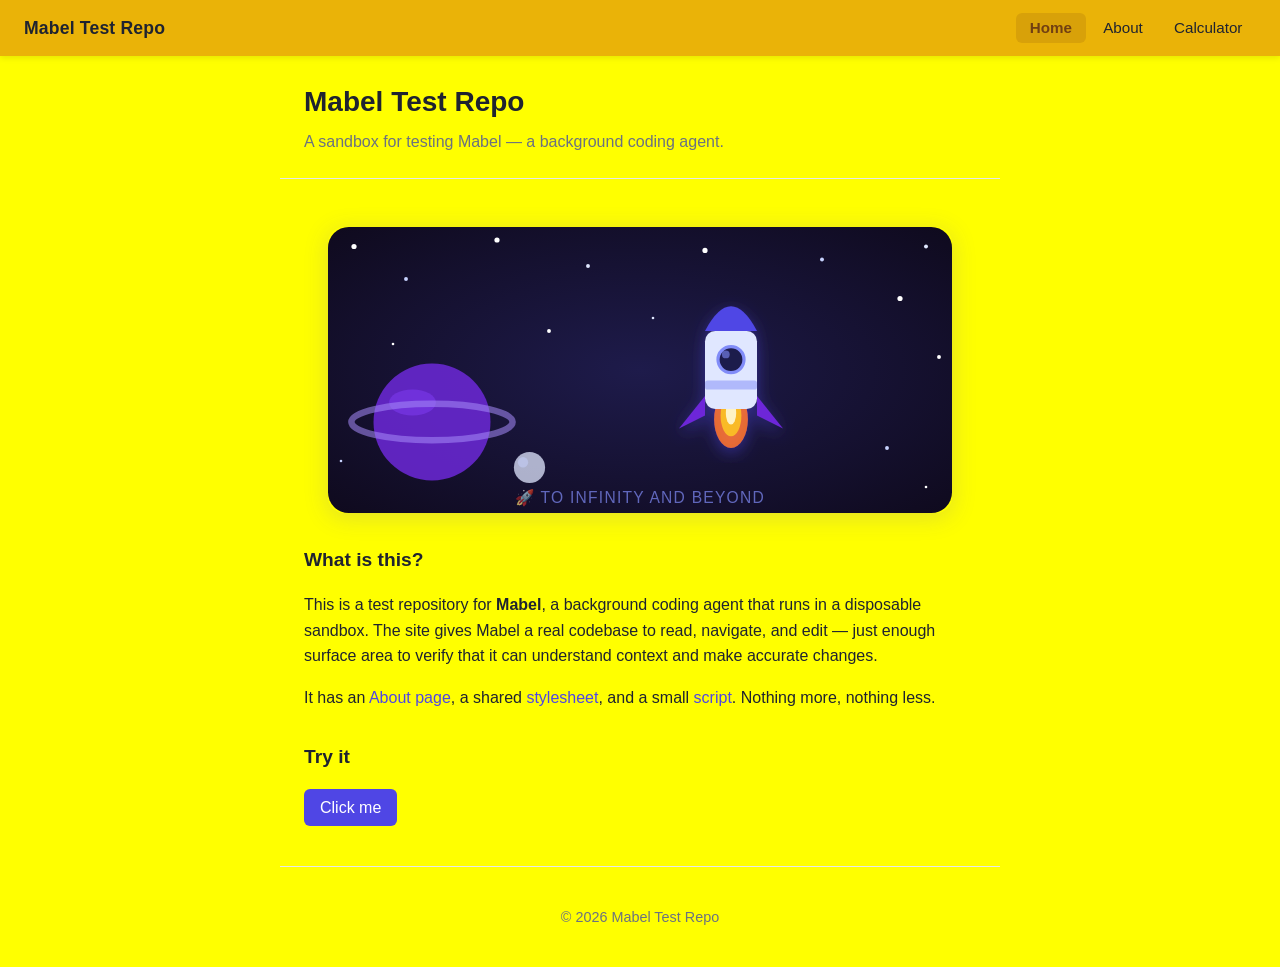
<file: index.html>
<!DOCTYPE html>
<html lang="en">
<head>
  <meta charset="UTF-8">
  <meta name="viewport" content="width=device-width, initial-scale=1.0">
  <title>Home — Mabel Test Repo</title>
  <meta name="description" content="A test repository for Mabel, a background coding agent that runs in a disposable sandbox.">
  <link rel="icon" type="image/svg+xml" href="favicon.svg">
  <link rel="stylesheet" href="styles.css">
</head>
<body>

  <nav class="navbar">
    <a class="nav-brand" href="index.html">Mabel Test Repo</a>
    <button class="nav-toggle" id="nav-toggle" aria-label="Toggle navigation" aria-expanded="false">
      <span></span>
      <span></span>
      <span></span>
    </button>
    <ul class="nav-links" id="nav-links">
      <li><a href="index.html" class="active">Home</a></li>
      <li><a href="about.html">About</a></li>
      <li><a href="calculator.html">Calculator</a></li>
    </ul>
  </nav>

  <header>
    <h1>Mabel Test Repo</h1>
    <p class="subtitle">A sandbox for testing Mabel — a background coding agent.</p>
  </header>

  <main>

    <!-- ✨ Fun SVG: animated rocket scene ✨ -->
    <div class="rocket-scene" aria-label="Animated rocket flying through space">
      <svg xmlns="http://www.w3.org/2000/svg" viewBox="0 0 480 220" role="img" aria-hidden="true">
        <defs>
          <!-- Stars twinkle -->
          <style>
            .star { animation: twinkle 2s infinite ease-in-out alternate; }
            .star:nth-child(2)  { animation-delay: 0.4s; }
            .star:nth-child(3)  { animation-delay: 0.8s; }
            .star:nth-child(4)  { animation-delay: 1.2s; }
            .star:nth-child(5)  { animation-delay: 1.6s; }
            .star:nth-child(6)  { animation-delay: 0.2s; }
            .star:nth-child(7)  { animation-delay: 1.0s; }
            .star:nth-child(8)  { animation-delay: 1.8s; }
            @keyframes twinkle {
              from { opacity: 0.2; r: 1.5px; }
              to   { opacity: 1;   r: 2.5px; }
            }

            /* Rocket floats up and down */
            .rocket-group {
              animation: float 3s ease-in-out infinite alternate;
              transform-origin: 340px 110px;
            }
            @keyframes float {
              from { transform: translateY(-8px) rotate(-5deg); }
              to   { transform: translateY( 8px) rotate( 5deg); }
            }

            /* Flame flicker */
            .flame-outer {
              animation: flicker 0.18s infinite alternate;
              transform-origin: 310px 140px;
            }
            .flame-inner {
              animation: flicker2 0.22s infinite alternate;
              transform-origin: 310px 140px;
            }
            @keyframes flicker {
              from { transform: scaleY(1)   scaleX(1);   opacity: 0.95; }
              to   { transform: scaleY(1.2) scaleX(0.85); opacity: 1;   }
            }
            @keyframes flicker2 {
              from { transform: scaleY(0.9) scaleX(1.1); opacity: 0.8; }
              to   { transform: scaleY(1.3) scaleX(0.8); opacity: 1;   }
            }

            /* Planet slow spin */
            .planet-ring {
              animation: spin 12s linear infinite;
              transform-origin: 80px 150px;
            }
            @keyframes spin {
              from { transform: rotate(-20deg); }
              to   { transform: rotate(340deg); }
            }

            /* Shooting star */
            .shoot {
              animation: shoot 4s linear infinite;
              opacity: 0;
            }
            @keyframes shoot {
              0%   { transform: translate(0,   0);   opacity: 0; }
              5%   { opacity: 1; }
              40%  { transform: translate(-180px, 40px); opacity: 0; }
              100% { transform: translate(-180px, 40px); opacity: 0; }
            }
          </style>

          <!-- Radial gradient for space background -->
          <radialGradient id="space-grad" cx="50%" cy="50%" r="70%">
            <stop offset="0%"   stop-color="#1e1b4b"/>
            <stop offset="100%" stop-color="#0f0a1e"/>
          </radialGradient>

          <!-- Glow filter -->
          <filter id="glow">
            <feGaussianBlur stdDeviation="3" result="blur"/>
            <feMerge><feMergeNode in="blur"/><feMergeNode in="SourceGraphic"/></feMerge>
          </filter>

          <!-- Soft shadow for rocket -->
          <filter id="shadow">
            <feDropShadow dx="0" dy="4" stdDeviation="6" flood-color="#4f46e5" flood-opacity="0.5"/>
          </filter>
        </defs>

        <!-- Space background -->
        <rect width="480" height="220" rx="16" fill="url(#space-grad)"/>

        <!-- Stars -->
        <circle class="star" cx="20"  cy="15"  r="2"   fill="#fff"/>
        <circle class="star" cx="60"  cy="40"  r="1.5" fill="#c7d2fe"/>
        <circle class="star" cx="130" cy="10"  r="2"   fill="#fff"/>
        <circle class="star" cx="200" cy="30"  r="1.5" fill="#e0e7ff"/>
        <circle class="star" cx="290" cy="18"  r="2"   fill="#fff"/>
        <circle class="star" cx="380" cy="25"  r="1.5" fill="#c7d2fe"/>
        <circle class="star" cx="440" cy="55"  r="2"   fill="#fff"/>
        <circle class="star" cx="460" cy="15"  r="1.5" fill="#e0e7ff"/>
        <circle class="star" cx="170" cy="80"  r="1.5" fill="#fff"/>
        <circle class="star" cx="430" cy="170" r="1.5" fill="#c7d2fe"/>
        <circle class="star" cx="50"  cy="90"  r="1"   fill="#fff"/>
        <circle class="star" cx="250" cy="70"  r="1"   fill="#e0e7ff"/>
        <circle class="star" cx="470" cy="100" r="1.5" fill="#fff"/>
        <circle class="star" cx="10"  cy="180" r="1"   fill="#c7d2fe"/>
        <circle class="star" cx="460" cy="200" r="1"   fill="#fff"/>

        <!-- Shooting star -->
        <g class="shoot" filter="url(#glow)">
          <line x1="450" y1="50" x2="420" y2="65" stroke="#fff" stroke-width="2" stroke-linecap="round" opacity="0.8"/>
          <circle cx="452" cy="49" r="2" fill="#fff"/>
        </g>

        <!-- Planet (bottom-left) -->
        <circle cx="80" cy="150" r="45" fill="#6d28d9" opacity="0.85"/>
        <!-- Planet highlight -->
        <ellipse cx="65" cy="135" rx="18" ry="10" fill="#7c3aed" opacity="0.6"/>
        <!-- Planet ring -->
        <ellipse class="planet-ring" cx="80" cy="150" rx="62" ry="14"
                 fill="none" stroke="#a78bfa" stroke-width="5" opacity="0.55"/>

        <!-- Small moon -->
        <circle cx="155" cy="185" r="12" fill="#e0e7ff" opacity="0.75"/>
        <circle cx="150" cy="181" r="4"  fill="#c7d2fe" opacity="0.5"/>

        <!-- ── Rocket group (floats) ── -->
        <g class="rocket-group" filter="url(#shadow)">

          <!-- Flame outer -->
          <ellipse class="flame-outer" cx="310" cy="148" rx="13" ry="22"
                   fill="#f97316" opacity="0.9"/>
          <!-- Flame middle -->
          <ellipse class="flame-inner" cx="310" cy="145" rx="8" ry="16"
                   fill="#fbbf24" opacity="0.95"/>
          <!-- Flame core -->
          <ellipse cx="310" cy="143" rx="4" ry="9" fill="#fef3c7" opacity="1"/>

          <!-- Rocket body -->
          <rect x="290" y="80" width="40" height="60" rx="8" fill="#e0e7ff"/>

          <!-- Rocket nose cone -->
          <path d="M290 80 Q310 42 330 80 Z" fill="#4f46e5"/>

          <!-- Window -->
          <circle cx="310" cy="102" r="10" fill="#1e1b4b" stroke="#818cf8" stroke-width="2.5"/>
          <circle cx="306" cy="98"  r="3"  fill="#818cf8" opacity="0.6"/>

          <!-- Left fin -->
          <path d="M290 130 L270 155 L290 145 Z" fill="#6d28d9"/>
          <!-- Right fin -->
          <path d="M330 130 L350 155 L330 145 Z" fill="#6d28d9"/>

          <!-- Body stripe -->
          <rect x="290" y="118" width="40" height="7" rx="2" fill="#818cf8" opacity="0.5"/>
        </g>

        <!-- Label -->
        <text x="240" y="212" text-anchor="middle"
              font-family="Calibri, Candara, Segoe UI, sans-serif"
              font-size="12" fill="#818cf8" opacity="0.7" letter-spacing="0.08em">
          🚀 TO INFINITY AND BEYOND
        </text>
      </svg>
    </div>
    <!-- end SVG -->

    <section>
      <h2>What is this?</h2>
      <p>
        This is a test repository for <strong>Mabel</strong>, a background coding agent that runs
        in a disposable sandbox. The site gives Mabel a real codebase to read, navigate, and edit —
        just enough surface area to verify that it can understand context and make accurate changes.
      </p>
      <p>
        It has an <a href="about.html">About page</a>, a shared
        <a href="styles.css">stylesheet</a>, and a small <a href="script.js">script</a>.
        Nothing more, nothing less.
      </p>
    </section>

    <section>
      <h2>Try it</h2>
      <button id="greet-btn" type="button">Click me</button>
      <p id="greet-output" aria-live="polite"></p>
    </section>
  </main>

  <footer>
    <p>&copy; <span id="year"></span> Mabel Test Repo</p>
  </footer>

  <script src="script.js"></script>
</body>
</html>
</file>
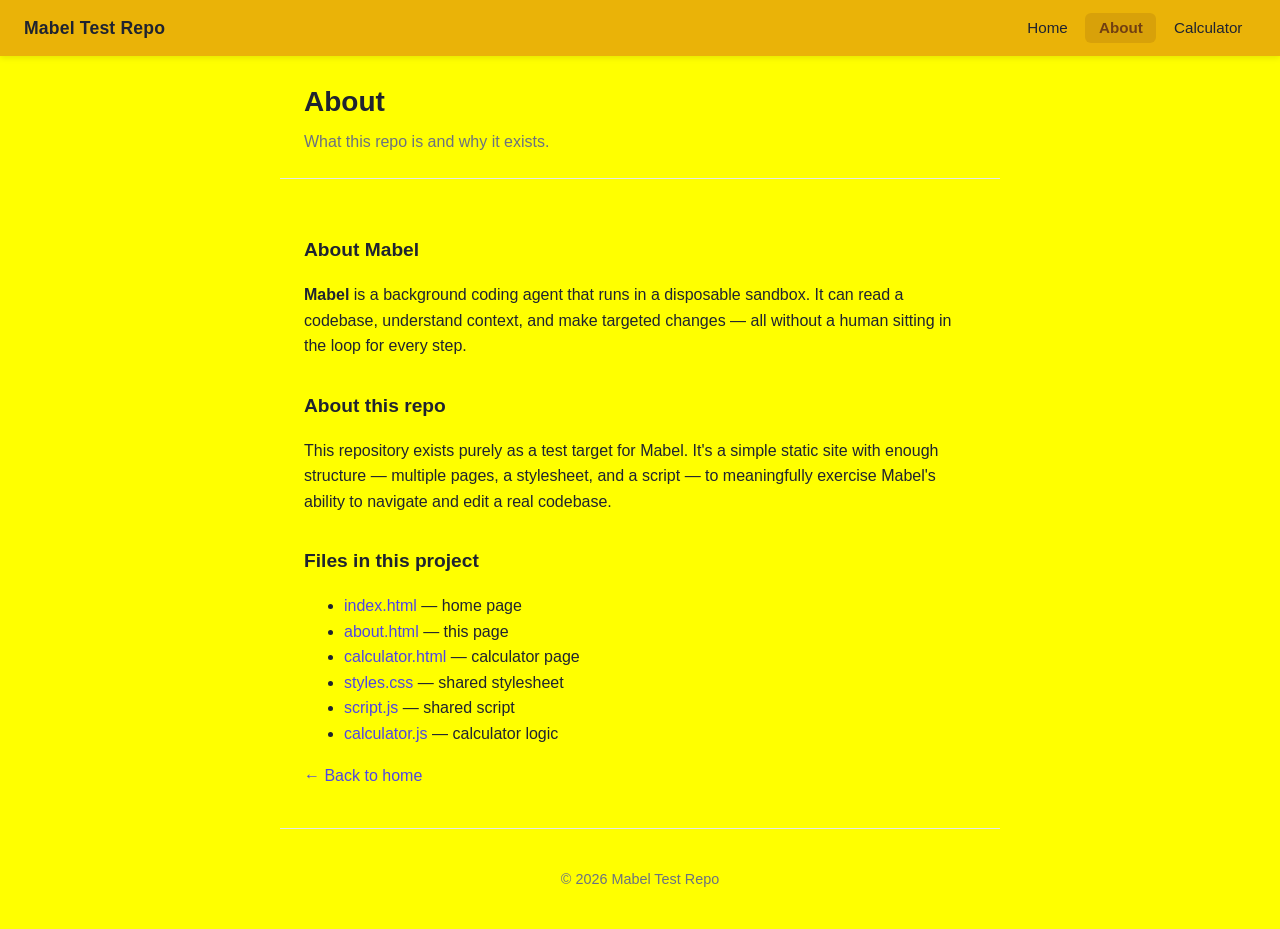
<file: about.html>
<!DOCTYPE html>
<html lang="en">
<head>
  <meta charset="UTF-8">
  <meta name="viewport" content="width=device-width, initial-scale=1.0">
  <title>About — Mabel Test Repo</title>
  <meta name="description" content="About this test repository for Mabel, a background coding agent that runs in a disposable sandbox.">
  <link rel="icon" type="image/svg+xml" href="favicon.svg">
  <link rel="stylesheet" href="styles.css">
</head>
<body>

  <nav class="navbar">
    <a class="nav-brand" href="index.html">Mabel Test Repo</a>
    <button class="nav-toggle" id="nav-toggle" aria-label="Toggle navigation" aria-expanded="false">
      <span></span>
      <span></span>
      <span></span>
    </button>
    <ul class="nav-links" id="nav-links">
      <li><a href="index.html">Home</a></li>
      <li><a href="about.html" class="active">About</a></li>
      <li><a href="calculator.html">Calculator</a></li>
    </ul>
  </nav>

  <header>
    <h1>About</h1>
    <p class="subtitle">What this repo is and why it exists.</p>
  </header>

  <main>
    <section>
      <h2>About Mabel</h2>
      <p>
        <strong>Mabel</strong> is a background coding agent that runs in a disposable sandbox.
        It can read a codebase, understand context, and make targeted changes — all without
        a human sitting in the loop for every step.
      </p>
    </section>

    <section>
      <h2>About this repo</h2>
      <p>
        This repository exists purely as a test target for Mabel. It's a simple static site
        with enough structure — multiple pages, a stylesheet, and a script — to meaningfully
        exercise Mabel's ability to navigate and edit a real codebase.
      </p>
    </section>

    <section>
      <h2>Files in this project</h2>
      <ul>
        <li><a href="index.html">index.html</a> — home page</li>
        <li><a href="about.html">about.html</a> — this page</li>
        <li><a href="calculator.html">calculator.html</a> — calculator page</li>
        <li><a href="styles.css">styles.css</a> — shared stylesheet</li>
        <li><a href="script.js">script.js</a> — shared script</li>
        <li><a href="calculator.js">calculator.js</a> — calculator logic</li>
      </ul>
    </section>

    <p><a href="index.html">← Back to home</a></p>
  </main>

  <footer>
    <p>&copy; <span id="year"></span> Mabel Test Repo</p>
  </footer>

  <script src="script.js"></script>
</body>
</html>
</file>
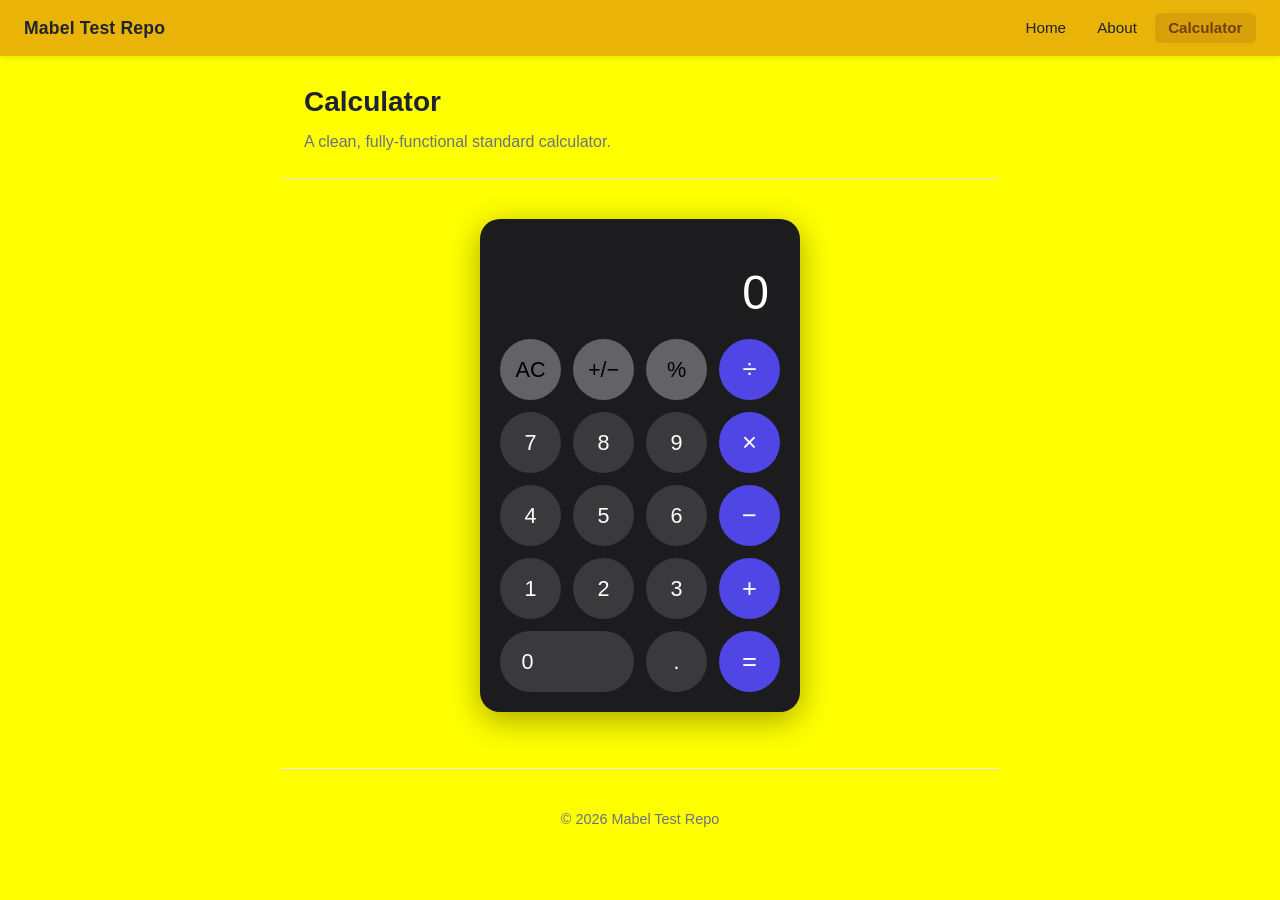
<file: calculator.html>
<!DOCTYPE html>
<html lang="en">
<head>
  <meta charset="UTF-8">
  <meta name="viewport" content="width=device-width, initial-scale=1.0">
  <title>Calculator — Mabel Test Repo</title>
  <meta name="description" content="A clean, fully-functional calculator built with HTML, CSS, and JavaScript.">
  <link rel="icon" type="image/svg+xml" href="favicon.svg">
  <link rel="stylesheet" href="styles.css">
</head>
<body>

  <nav class="navbar">
    <a class="nav-brand" href="index.html">Mabel Test Repo</a>
    <button class="nav-toggle" id="nav-toggle" aria-label="Toggle navigation" aria-expanded="false">
      <span></span>
      <span></span>
      <span></span>
    </button>
    <ul class="nav-links" id="nav-links">
      <li><a href="index.html">Home</a></li>
      <li><a href="about.html">About</a></li>
      <li><a href="calculator.html" class="active">Calculator</a></li>
    </ul>
  </nav>

  <header>
    <h1>Calculator</h1>
    <p class="subtitle">A clean, fully-functional standard calculator.</p>
  </header>

  <main>
    <div class="calc-wrapper">
      <div class="calc" role="application" aria-label="Calculator">

        <!-- Display -->
        <div class="calc-display">
          <div class="calc-expression" id="calc-expression" aria-live="polite"></div>
          <div class="calc-screen"     id="calc-screen"     aria-live="assertive" aria-atomic="true">0</div>
        </div>

        <!-- Button grid -->
        <div class="calc-grid" id="calc-grid">

          <!-- Row 1 -->
          <button class="calc-btn btn-secondary" data-action="clear"   aria-label="All clear">AC</button>
          <button class="calc-btn btn-secondary" data-action="sign"    aria-label="Toggle sign">+/−</button>
          <button class="calc-btn btn-secondary" data-action="percent" aria-label="Percent">%</button>
          <button class="calc-btn btn-operator"  data-action="op" data-op="÷" aria-label="Divide">÷</button>

          <!-- Row 2 -->
          <button class="calc-btn" data-action="digit" data-digit="7">7</button>
          <button class="calc-btn" data-action="digit" data-digit="8">8</button>
          <button class="calc-btn" data-action="digit" data-digit="9">9</button>
          <button class="calc-btn btn-operator" data-action="op" data-op="×" aria-label="Multiply">×</button>

          <!-- Row 3 -->
          <button class="calc-btn" data-action="digit" data-digit="4">4</button>
          <button class="calc-btn" data-action="digit" data-digit="5">5</button>
          <button class="calc-btn" data-action="digit" data-digit="6">6</button>
          <button class="calc-btn btn-operator" data-action="op" data-op="−" aria-label="Subtract">−</button>

          <!-- Row 4 -->
          <button class="calc-btn" data-action="digit" data-digit="1">1</button>
          <button class="calc-btn" data-action="digit" data-digit="2">2</button>
          <button class="calc-btn" data-action="digit" data-digit="3">3</button>
          <button class="calc-btn btn-operator" data-action="op" data-op="+" aria-label="Add">+</button>

          <!-- Row 5 -->
          <button class="calc-btn btn-zero" data-action="digit" data-digit="0" aria-label="Zero">0</button>
          <button class="calc-btn" data-action="decimal" aria-label="Decimal point">.</button>
          <button class="calc-btn btn-accent" data-action="equals" aria-label="Equals">=</button>

        </div>
      </div>
    </div>
  </main>

  <footer>
    <p>&copy; <span id="year"></span> Mabel Test Repo</p>
  </footer>

  <script src="script.js"></script>
  <script src="calculator.js"></script>
</body>
</html>
</file>
<file: styles.css>
:root {
  --bg: #ffff00;
  --fg: #1f2330;
  --accent: #4f46e5;
  --muted: #6b7280;
  --nav-bg: #eab308;
  --nav-fg: #1f2330;
  --nav-active: #713f12;
  --nav-hover: #713f12;
}

* { box-sizing: border-box; }

body {
  margin: 0;
  font-family: "Calibri", "Candara", "Segoe UI", "Optima", sans-serif;
  background: var(--bg);
  color: var(--fg);
  line-height: 1.6;
}

/* ── Navbar ─────────────────────────────────────────────────────── */
.navbar {
  display: flex;
  align-items: center;
  justify-content: space-between;
  background: var(--nav-bg);
  padding: 0 1.5rem;
  height: 56px;
  position: sticky;
  top: 0;
  z-index: 100;
  box-shadow: 0 2px 6px rgba(0, 0, 0, 0.10);
}

.nav-brand {
  color: var(--nav-fg);
  font-weight: 700;
  font-size: 1.1rem;
  text-decoration: none;
  white-space: nowrap;
  letter-spacing: 0.01em;
}
.nav-brand:hover { color: var(--nav-active); text-decoration: none; }

.nav-links {
  list-style: none;
  display: flex;
  gap: 0.25rem;
  margin: 0;
  padding: 0;
}

.nav-links a {
  color: var(--nav-fg);
  text-decoration: none;
  padding: 0.4rem 0.85rem;
  border-radius: 6px;
  font-size: 0.95rem;
  transition: background 0.15s, color 0.15s;
}
.nav-links a:hover {
  background: rgba(0, 0, 0, 0.07);
  color: var(--nav-active);
  text-decoration: none;
}
.nav-links a.active {
  background: rgba(113, 63, 18, 0.15);
  color: var(--nav-active);
  font-weight: 600;
}

/* Hamburger button (hidden on desktop) */
.nav-toggle {
  display: none;
  flex-direction: column;
  justify-content: center;
  gap: 5px;
  background: none;
  border: none;
  cursor: pointer;
  padding: 0.4rem;
  border-radius: 6px;
}
.nav-toggle span {
  display: block;
  width: 22px;
  height: 2px;
  background: var(--nav-fg);
  border-radius: 2px;
  transition: transform 0.2s, opacity 0.2s;
}
.nav-toggle:hover { background: rgba(0, 0, 0, 0.07); }

/* Mobile styles */
@media (max-width: 600px) {
  .nav-toggle {
    display: flex;
  }

  .nav-links {
    display: none;
    flex-direction: column;
    gap: 0;
    position: absolute;
    top: 56px;
    left: 0;
    right: 0;
    background: var(--nav-bg);
    padding: 0.5rem 1rem 1rem;
    box-shadow: 0 4px 8px rgba(0, 0, 0, 0.2);
  }
  .nav-links.open {
    display: flex;
  }
  .nav-links a {
    padding: 0.65rem 0.5rem;
    border-radius: 6px;
  }

  /* Animate hamburger → ✕ when open */
  .nav-toggle[aria-expanded="true"] span:nth-child(1) {
    transform: translateY(7px) rotate(45deg);
  }
  .nav-toggle[aria-expanded="true"] span:nth-child(2) {
    opacity: 0;
  }
  .nav-toggle[aria-expanded="true"] span:nth-child(3) {
    transform: translateY(-7px) rotate(-45deg);
  }
}

/* ── Page layout ─────────────────────────────────────────────────── */
header, main, footer {
  max-width: 720px;
  margin: 0 auto;
  padding: 1.5rem;
}

header {
  border-bottom: 1px solid #e5e7eb;
}

h1 { margin: 0 0 0.25rem; font-size: 1.75rem; }
h2 { margin-top: 2rem; font-size: 1.2rem; }

.subtitle { color: var(--muted); margin: 0; }

a { color: var(--accent); text-decoration: none; }
a:hover { text-decoration: underline; }

button {
  background: var(--accent);
  color: white;
  border: 0;
  padding: 0.6rem 1rem;
  border-radius: 6px;
  font-size: 1rem;
  cursor: pointer;
}
button:hover { opacity: 0.9; }

footer {
  border-top: 1px solid #e5e7eb;
  color: var(--muted);
  font-size: 0.9rem;
  text-align: center;
}

/* ── Calculator ──────────────────────────────────────────────────── */
.calc-wrapper {
  display: flex;
  justify-content: center;
  padding: 1rem 0 2rem;
}

.calc {
  background: #1c1c1e;
  border-radius: 20px;
  padding: 1.25rem;
  width: 320px;
  box-shadow: 0 8px 32px rgba(0, 0, 0, 0.35);
}

/* Display */
.calc-display {
  text-align: right;
  padding: 0.5rem 0.75rem 0.75rem;
  min-height: 88px;
  display: flex;
  flex-direction: column;
  justify-content: flex-end;
  gap: 2px;
}

.calc-expression {
  font-size: 0.9rem;
  color: #8e8e93;
  min-height: 1.2em;
  word-break: break-all;
}

.calc-screen {
  font-size: 3rem;
  font-weight: 300;
  color: #ffffff;
  letter-spacing: -0.02em;
  line-height: 1.1;
  word-break: break-all;
  transition: font-size 0.1s;
}

/* Shrink text when number is long */
.calc-screen.small { font-size: 2rem; }

/* Button grid */
.calc-grid {
  display: grid;
  grid-template-columns: repeat(4, 1fr);
  gap: 12px;
  margin-top: 0.5rem;
}

/* Base button */
.calc-btn {
  aspect-ratio: 1;
  border: none;
  border-radius: 50%;
  font-size: 1.35rem;
  font-weight: 400;
  cursor: pointer;
  transition: filter 0.1s, transform 0.08s;
  display: flex;
  align-items: center;
  justify-content: center;
  padding: 0;
  /* Override global button styles */
  background: #3a3a3c;
  color: #ffffff;
  line-height: 1;
}
.calc-btn:hover  { filter: brightness(1.2); opacity: 1; }
.calc-btn:active { transform: scale(0.93); filter: brightness(0.85); opacity: 1; }

/* Secondary (top row: AC, +/−, %) */
.calc-btn.btn-secondary {
  background: #636366;
  color: #000000;
}

/* Operator column */
.calc-btn.btn-operator {
  background: var(--accent);
  color: #ffffff;
  font-size: 1.6rem;
  font-weight: 300;
}

/* Equals button */
.calc-btn.btn-accent {
  background: var(--accent);
  color: #ffffff;
  font-size: 1.6rem;
}

/* Wide "0" button spans 2 columns */
.calc-btn.btn-zero {
  grid-column: span 2;
  aspect-ratio: unset;
  border-radius: 40px;
  justify-content: flex-start;
  padding-left: 1.35rem;
}

/* Active operator highlight */
.calc-btn.btn-operator.active-op {
  background: #ffffff;
  color: var(--accent);
}

/* Responsive: shrink a little on very small screens */
@media (max-width: 380px) {
  .calc { width: 290px; padding: 1rem; }
  .calc-grid { gap: 9px; }
  .calc-screen { font-size: 2.4rem; }
  .calc-btn { font-size: 1.15rem; }
}


/* ── Binary Calculator ───────────────────────────────────────────── */
.bin-calc-wrapper {
  display: flex;
  flex-wrap: wrap;
  justify-content: center;
  gap: 2rem;
  padding: 1rem 0 2rem;
}

/* ── Binary Calculator keypad ─────────────────────────────────────── */
.bin-calc {
  background: #1c1c1e;
  border-radius: 20px;
  padding: 1.25rem;
  width: 320px;
  box-shadow: 0 8px 32px rgba(0, 0, 0, 0.35);
  flex-shrink: 0;
}

/* Display */
.bin-display {
  text-align: right;
  padding: 0.5rem 0.75rem 0.75rem;
  min-height: 100px;
  display: flex;
  flex-direction: column;
  justify-content: flex-end;
  gap: 2px;
}

.bin-expression {
  font-size: 0.85rem;
  color: #8e8e93;
  min-height: 1.2em;
  word-break: break-all;
  font-family: "Courier New", Courier, monospace;
}

.bin-screen {
  font-size: 2.6rem;
  font-weight: 300;
  color: #ffffff;
  letter-spacing: 0.05em;
  line-height: 1.1;
  word-break: break-all;
  font-family: "Courier New", Courier, monospace;
  transition: font-size 0.1s;
}
.bin-screen.small { font-size: 1.6rem; }

.bin-decimal {
  font-size: 0.8rem;
  color: #636366;
  min-height: 1.1em;
  font-family: "Courier New", Courier, monospace;
}

/* Button grid */
.bin-grid {
  display: grid;
  grid-template-columns: repeat(4, 1fr);
  gap: 12px;
  margin-top: 0.5rem;
}

/* Base button */
.bin-btn {
  aspect-ratio: 1;
  border: none;
  border-radius: 50%;
  font-size: 1.35rem;
  font-weight: 400;
  cursor: pointer;
  transition: filter 0.1s, transform 0.08s;
  display: flex;
  align-items: center;
  justify-content: center;
  padding: 0;
  background: #3a3a3c;
  color: #ffffff;
  line-height: 1;
}
.bin-btn:hover  { filter: brightness(1.2); opacity: 1; }
.bin-btn:active { transform: scale(0.93); filter: brightness(0.85); opacity: 1; }

/* Secondary (AC, +/−, ⌫) */
.bin-btn.btn-secondary {
  background: #636366;
  color: #000000;
}

/* Operator column */
.bin-btn.btn-operator {
  background: var(--accent);
  color: #ffffff;
  font-size: 1.6rem;
  font-weight: 300;
}

/* Equals */
.bin-btn.btn-accent {
  background: var(--accent);
  color: #ffffff;
  font-size: 1.6rem;
}

/* Disabled (non-binary digits greyed out) */
.bin-btn.btn-disabled {
  background: #2c2c2e;
  color: #48484a;
  cursor: not-allowed;
  font-size: 1rem;
}
.bin-btn.btn-disabled:hover { filter: none; }

/* Wide "0" button spans 2 columns */
.bin-btn.bin-btn-zero {
  grid-column: span 2;
  aspect-ratio: unset;
  border-radius: 40px;
  justify-content: flex-start;
  padding-left: 1.35rem;
  font-size: 1.35rem;
}

/* Active operator highlight */
.bin-btn.btn-operator.active-op {
  background: #ffffff;
  color: var(--accent);
}

/* ── Base Converter panel ─────────────────────────────────────────── */
.bin-converter {
  background: var(--bg);
  border-radius: 16px;
  padding: 1.5rem 1.75rem;
  width: 280px;
  box-shadow: 0 4px 16px rgba(0, 0, 0, 0.08);
  flex-shrink: 0;
  align-self: flex-start;
}

.bin-converter h2 {
  margin: 0 0 0.25rem;
  font-size: 1.1rem;
  color: var(--fg);
}

.converter-hint {
  font-size: 0.82rem;
  color: var(--muted);
  margin: 0 0 1rem;
}

.conv-row {
  display: flex;
  flex-direction: column;
  gap: 3px;
  margin-bottom: 0.85rem;
}

.conv-row label {
  font-size: 0.78rem;
  font-weight: 600;
  color: var(--muted);
  text-transform: uppercase;
  letter-spacing: 0.04em;
}

.conv-row input {
  border: 1.5px solid #d1d5db;
  border-radius: 8px;
  padding: 0.45rem 0.65rem;
  font-size: 1rem;
  font-family: "Courier New", Courier, monospace;
  color: var(--fg);
  background: var(--bg);
  outline: none;
  transition: border-color 0.15s;
}
.conv-row input:focus {
  border-color: var(--accent);
  box-shadow: 0 0 0 3px rgba(79, 70, 229, 0.15);
}

.conv-error {
  font-size: 0.8rem;
  color: #dc2626;
  min-height: 1.2em;
  margin: 0;
}

/* Responsive */
@media (max-width: 700px) {
  .bin-calc-wrapper { flex-direction: column; align-items: center; }
  .bin-converter { width: 320px; }
}

@media (max-width: 380px) {
  .bin-calc { width: 290px; padding: 1rem; }
  .bin-grid { gap: 9px; }
  .bin-screen { font-size: 2rem; }
  .bin-btn { font-size: 1.15rem; }
  .bin-converter { width: 290px; }
}

/* ── Rocket SVG scene ────────────────────────────────────────────── */
.rocket-scene {
  max-width: 720px;
  margin: 1.5rem auto 0;
  padding: 0 1.5rem;
}

.rocket-scene svg {
  width: 100%;
  height: auto;
  border-radius: 16px;
  display: block;
  box-shadow: 0 4px 24px rgba(79, 70, 229, 0.18);
}
</file>
